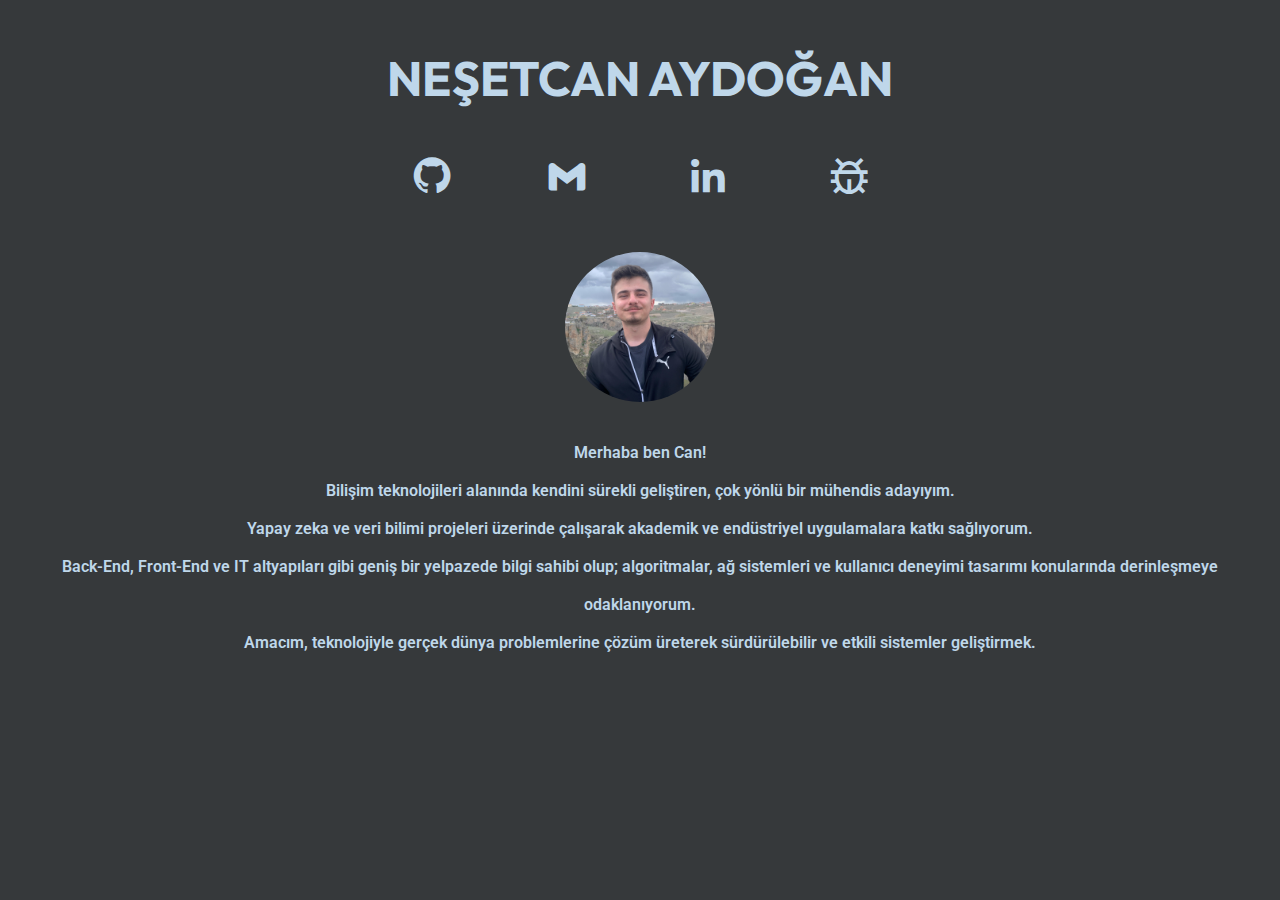
<file: index.html>
<!DOCTYPE html>
<html lang="en">
  <head>
    <meta charset="UTF-8" />
    <meta name="viewport" content="width=device-width, initial-scale=1.0" />
    <title>Nesetcan Aydogan | CE</title>

    <link rel="preconnect" href="https://fonts.googleapis.com" />
    <link rel="preconnect" href="https://fonts.gstatic.com" crossorigin />
    <link rel="stylesheet" href="style.css" />
    <link
      href="https://fonts.googleapis.com/css2?family=Outfit:wght@100..900&family=Roboto:ital,wght@0,100..900;1,100..900&display=swap"
      rel="stylesheet"
    />
    <link
      href="https://unpkg.com/boxicons@2.1.4/css/boxicons.min.css"
      rel="stylesheet"
    />
  </head>
  <body>
    <header>
      <div class="title">
        <h1>NEŞETCAN AYDOĞAN</h1>
      </div>
      <div class="links">
        <a href="https://github.com/nesetcanaydogan"
          ><i class="bx bxl-github"></i
        ></a>
        <a href="mailto:canaydogan0568@gmail.com">
          <i class="bx bxl-gmail"></i>
        </a>
        <a href="https://www.linkedin.com/in/canaydogantabb/">
          <i class="bx bxl-linkedin"></i>
        </a>
        <a href="mailto:canaydogan0568@gmail.com">
          <i class='bx bx-bug' ></i>
        </a>
      </div>
    </header>

    <section>
      <div class="image">
        <img
          src="/can.jpg"
          alt="Neşetcan Aydoğan"
        />
      </div>
      <div class="text">
        <p>
          Merhaba ben Can!<br />Bilişim teknolojileri alanında kendini sürekli
          geliştiren, çok yönlü bir mühendis adayıyım.<br />Yapay zeka ve veri
          bilimi projeleri üzerinde çalışarak akademik ve endüstriyel
          uygulamalara katkı sağlıyorum.<br />Back-End, Front-End ve IT
          altyapıları gibi geniş bir yelpazede bilgi sahibi olup; algoritmalar,
          ağ sistemleri ve kullanıcı deneyimi tasarımı konularında derinleşmeye
          odaklanıyorum.<br />Amacım, teknolojiyle gerçek dünya problemlerine
          çözüm üreterek sürdürülebilir ve etkili sistemler geliştirmek.
        </p>
      </div>
    </section>

    <script src="app.js"></script>
  </body>
</html>
</file>
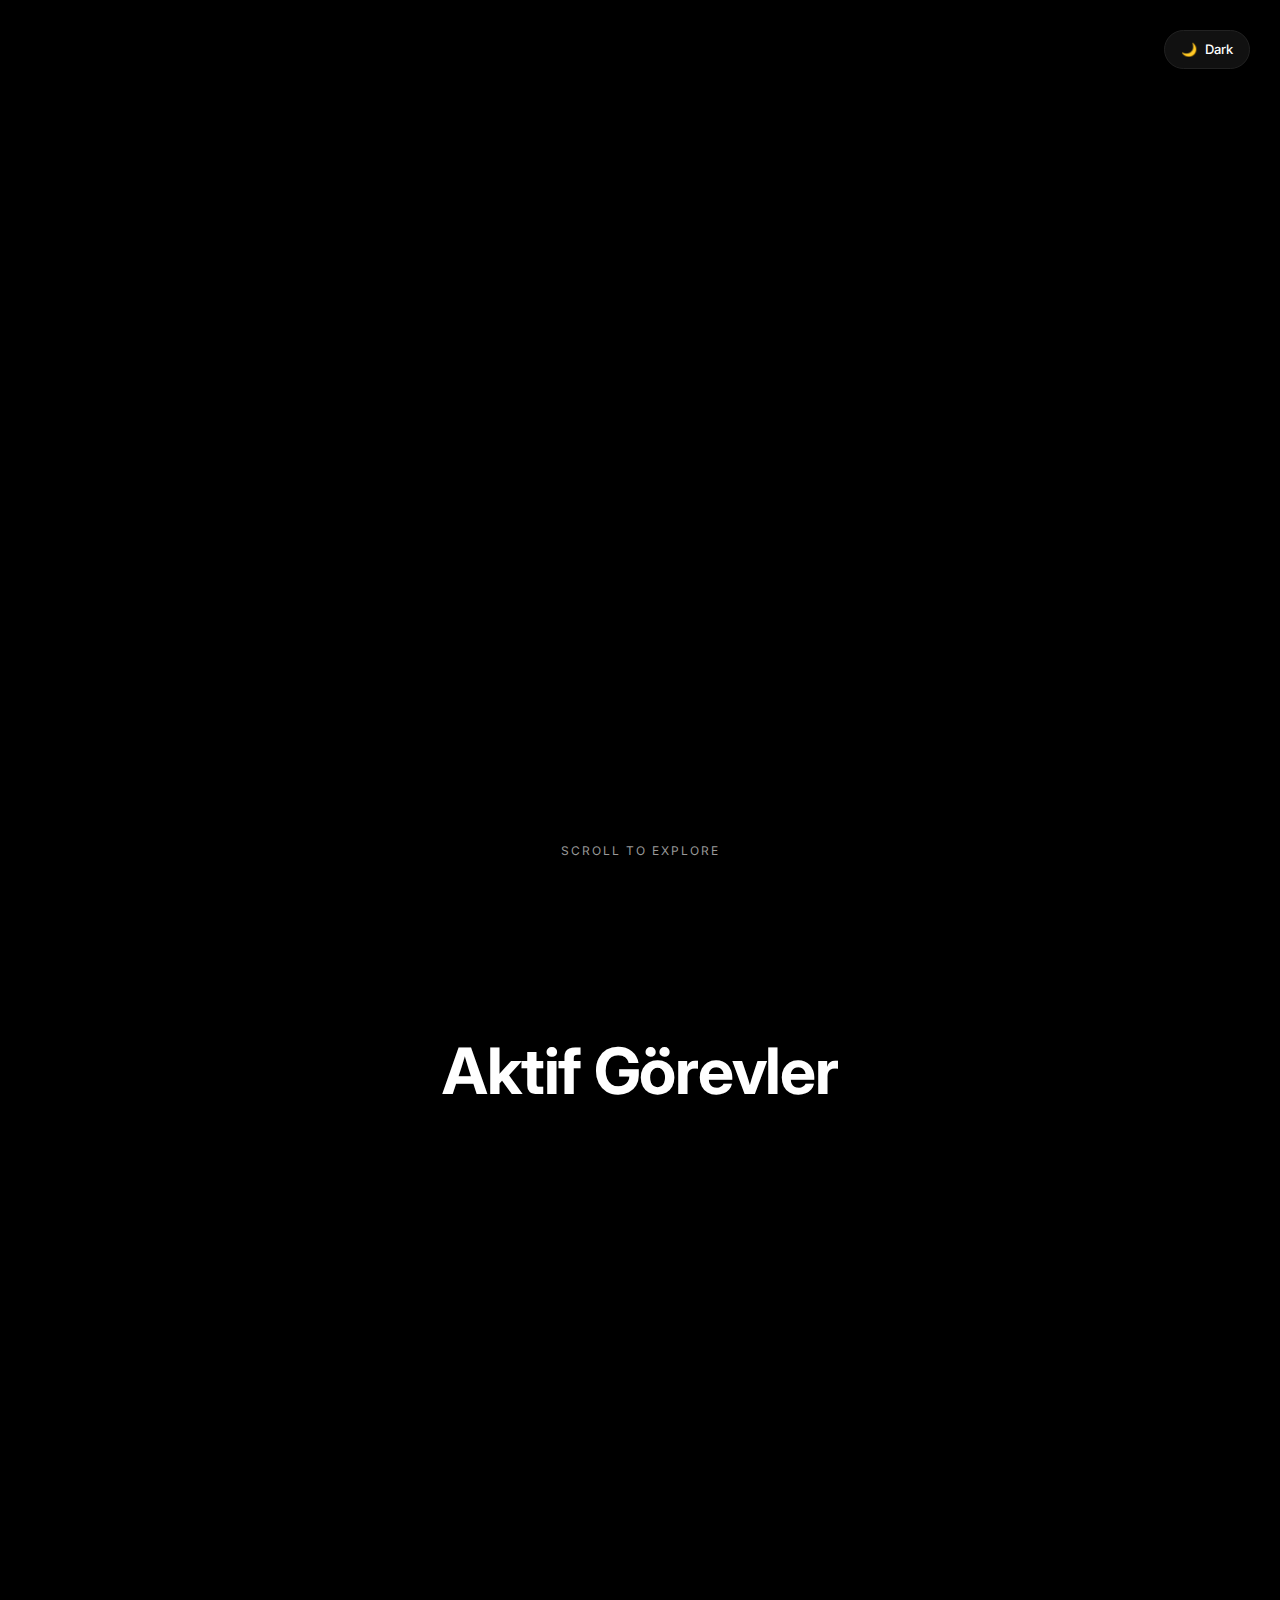
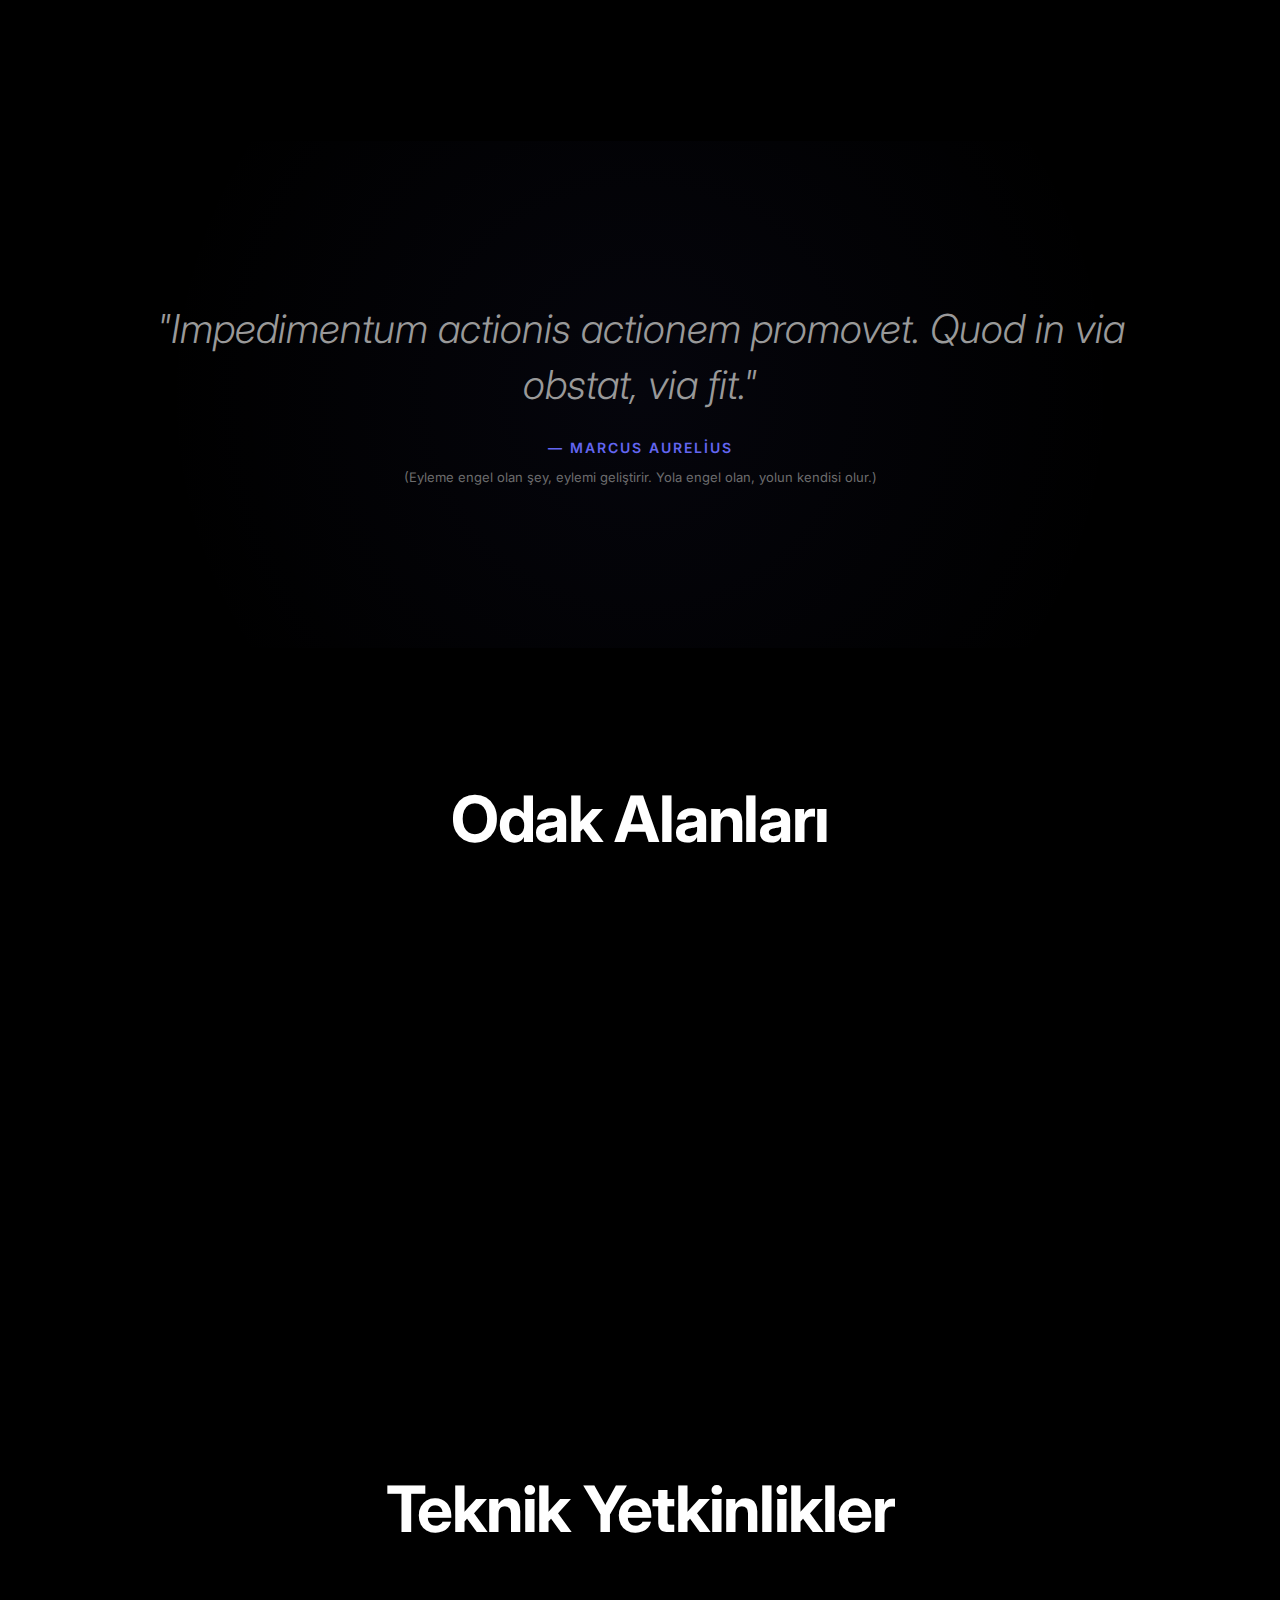
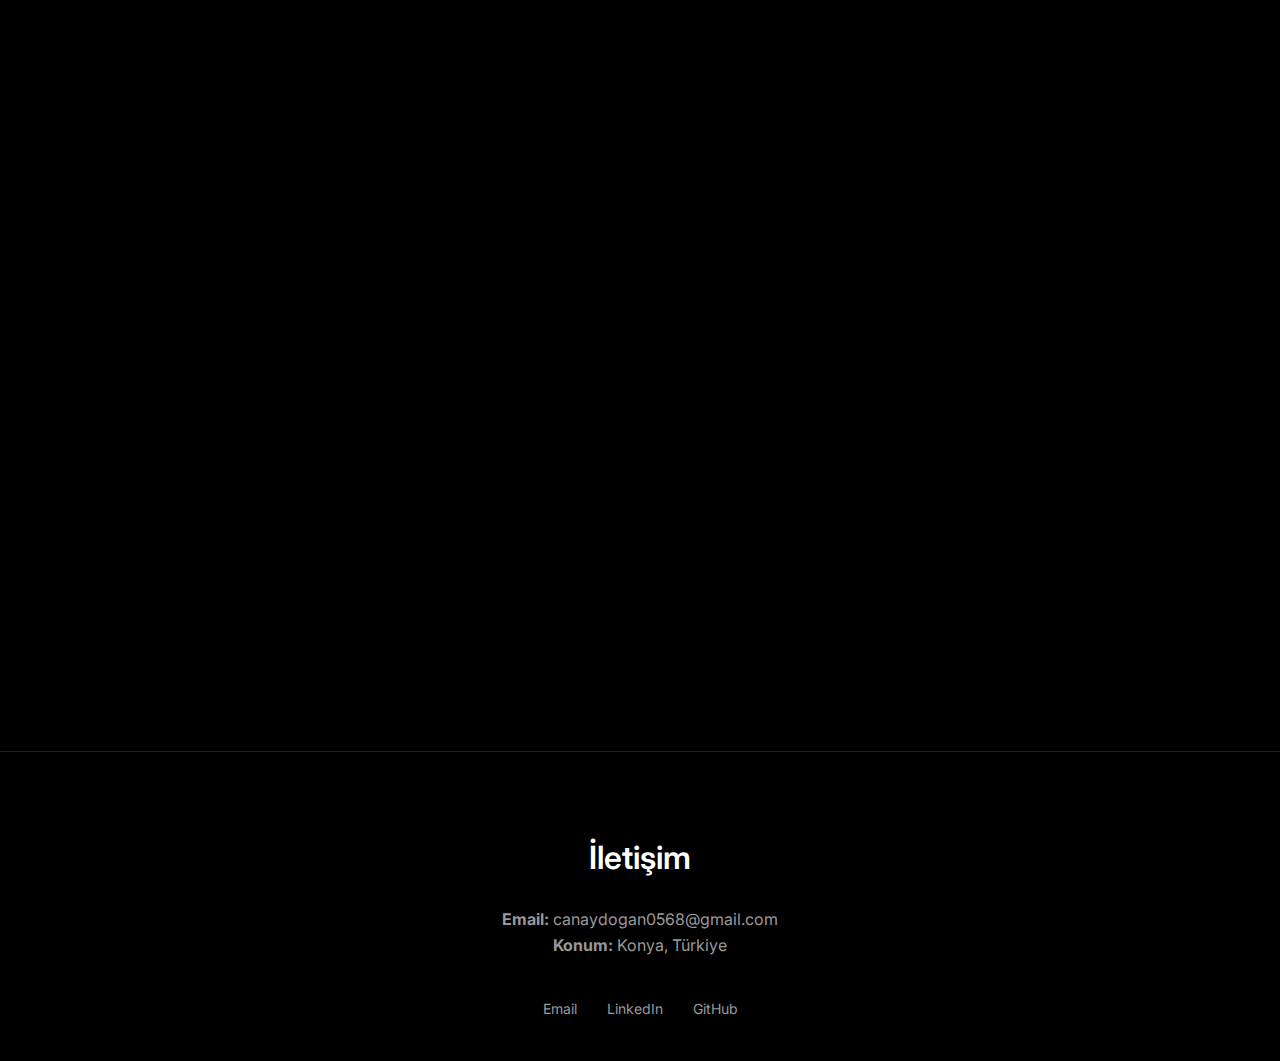
<file: cosmos_cv_portfolio.html>
<!DOCTYPE html>
<html lang="tr">
  <head>
    <meta charset="UTF-8" />
    <meta name="viewport" content="width=device-width, initial-scale=1.0" />
    <title>Neşetcan Aydoğan — Computer Engineering Student</title>
    <style>
      @import url("https://fonts.googleapis.com/css2?family=Inter:wght@300;400;500;600;700&display=swap");

      * {
        margin: 0;
        padding: 0;
        box-sizing: border-box;
      }

      :root {
        --bg-primary: #000000;
        --bg-secondary: #0a0a0a;
        --text-primary: #ffffff;
        --text-secondary: #999999;
        --accent: #6366f1;
        --card-bg: #111111;
        --border: #222222;
      }

      body.light-mode {
        --bg-primary: #ffffff;
        --bg-secondary: #fafafa;
        --text-primary: #000000;
        --text-secondary: #666666;
        --accent: #6366f1;
        --card-bg: #f5f5f5;
        --border: #e5e5e5;
      }

      body {
        font-family: "Inter", -apple-system, BlinkMacSystemFont, sans-serif;
        background: var(--bg-primary);
        color: var(--text-primary);
        line-height: 1.6;
        overflow-x: hidden;
        transition: background-color 0.6s ease, color 0.6s ease;
      }

      /* Theme Toggle */
      .theme-toggle {
        position: fixed;
        top: 30px;
        right: 30px;
        z-index: 1000;
        background: var(--card-bg);
        border: 1px solid var(--border);
        border-radius: 50px;
        padding: 8px 16px;
        cursor: pointer;
        font-size: 13px;
        font-weight: 500;
        transition: all 0.3s ease;
        display: flex;
        align-items: center;
        gap: 8px;
      }

      .theme-toggle:hover {
        transform: scale(1.05);
        border-color: var(--accent);
      }

      /* Hero Section */
      .hero-section {
        min-height: 100vh;
        display: flex;
        flex-direction: column;
        justify-content: center;
        align-items: center;
        text-align: center;
        padding: 0 20px;
        position: relative;
        overflow: hidden;
      }

      .scroll-indicator {
        position: absolute;
        bottom: 40px;
        left: 50%;
        transform: translateX(-50%);
        font-size: 12px;
        color: var(--text-secondary);
        text-transform: uppercase;
        letter-spacing: 2px;
        animation: float 2s ease-in-out infinite;
      }

      @keyframes float {
        0%,
        100% {
          transform: translateX(-50%) translateY(0);
        }
        50% {
          transform: translateX(-50%) translateY(-10px);
        }
      }

      .hero-content {
        max-width: 900px;
        width: 100%;
        opacity: 0;
        animation: fadeInUp 1.2s ease forwards;
        transform: translateY(40px);
      }

      @keyframes fadeInUp {
        to {
          opacity: 1;
          transform: translateY(0);
        }
      }

      .hero-label {
        font-size: 12px;
        text-transform: uppercase;
        letter-spacing: 3px;
        color: var(--text-secondary);
        margin-bottom: 20px;
        font-weight: 600;
      }

      .hero-title {
        font-size: clamp(40px, 8vw, 100px);
        font-weight: 700;
        line-height: 1.1;
        margin-bottom: 30px;
        letter-spacing: -0.03em;
      }

      .hero-subtitle {
        font-size: clamp(16px, 2.5vw, 24px);
        color: var(--text-secondary);
        line-height: 1.6;
        max-width: 800px;
        margin: 0 auto 40px auto;
      }

      .highlight-text {
        color: var(--accent);
        font-weight: 500;
      }

      .hero-meta {
        display: flex;
        justify-content: center;
        gap: 30px;
        flex-wrap: wrap;
        font-size: 14px;
        color: var(--text-secondary);
      }

      .hero-meta a {
        color: var(--accent);
        text-decoration: none;
        transition: opacity 0.3s ease;
      }

      .hero-meta a:hover {
        opacity: 0.7;
      }

      /* Grid Section */
      .grid-section {
        padding: 120px 60px;
        position: relative;
        max-width: 1400px;
        margin: 0 auto;
      }

      .section-title {
        font-size: clamp(36px, 5vw, 72px);
        font-weight: 700;
        margin-bottom: 80px;
        text-align: center;
        letter-spacing: -0.02em;
      }

      .floating-grid,
      .masonry-grid {
        display: grid;
        grid-template-columns: repeat(auto-fit, minmax(320px, 1fr));
        gap: 30px;
        width: 100%;
      }

      /* PARALLAX ve CARD AYARLARI 
           --tx ve --ty değişkenleri JavaScript ile güncellenecek.
        */
      .grid-item,
      .masonry-item {
        background: var(--card-bg);
        border: 1px solid var(--border);
        padding: 40px;
        border-radius: 16px;

        /* Başlangıç (Giriş) animasyonu için ayar */
        opacity: 0;
        transform: translateY(40px);

        /* Mouse hareketi için değişkenler (Varsayılan 0) */
        --tx: 0px;
        --ty: 0px;

        /* Geçişler: 
               Transform: Parallax için (linear/hızlı olmalı yoksa mouse'un gerisinde kalır)
               Border/Box-shadow: Hover efekti için
            */
        transition: transform 0.1s linear, opacity 0.8s ease,
          border-color 0.3s ease, box-shadow 0.3s ease;

        height: 100%;
        display: flex;
        flex-direction: column;
      }

      /* GÖRÜNÜR OLDUĞUNDA (Scroll ile geldiğinde)
           Transform özelliğini JS değişkenlerine bağlarız.
           Böylece JS --tx ve --ty'yi değiştirdiğinde kart hareket eder.
        */
      .grid-item.visible,
      .masonry-item.visible {
        opacity: 1;
        /* Parallax pozisyonu */
        transform: translate3d(var(--tx), var(--ty), 0);
      }

      /* HOVER EFEKTİ 
           Hem Parallax pozisyonunu korur hem de -10px yukarı kaldırır.
           Calc fonksiyonu ile ikisini birleştiriyoruz.
        */
      .grid-item:hover,
      .masonry-item:hover {
        border-color: var(--accent);
        box-shadow: 0 10px 40px rgba(99, 102, 241, 0.1);
        /* Parallax + Hover Lift */
        transform: translate3d(var(--tx), calc(var(--ty) - 10px), 0) !important;
      }

      .item-description {
        flex-grow: 1;
      }

      .item-label {
        font-size: 11px;
        text-transform: uppercase;
        letter-spacing: 2px;
        color: var(--text-secondary);
        margin-bottom: 16px;
        font-weight: 600;
      }

      .item-title {
        font-size: 24px;
        font-weight: 600;
        margin-bottom: 12px;
        line-height: 1.3;
      }

      .item-subtitle {
        font-size: 16px;
        color: var(--text-secondary);
        margin-bottom: 20px;
      }

      .item-meta {
        font-size: 13px;
        color: var(--text-secondary);
        margin-bottom: 20px;
        font-style: italic;
      }

      .item-description {
        font-size: 15px;
        line-height: 1.7;
        color: var(--text-secondary);
      }

      .item-description ul {
        margin-top: 16px;
        padding-left: 20px;
      }

      .item-description li {
        margin-bottom: 10px;
      }

      /* Tags */
      .tag-container {
        display: flex;
        flex-wrap: wrap;
        gap: 10px;
        margin-top: 24px;
      }

      .tag {
        font-size: 12px;
        padding: 6px 14px;
        background: var(--bg-primary);
        border: 1px solid var(--border);
        border-radius: 20px;
        color: var(--text-primary);
        font-weight: 500;
        transition: all 0.3s ease;
      }

      .tag:hover {
        background: var(--accent);
        border-color: var(--accent);
        color: white;
      }

      /* Quote Section */
      .quote-section {
        padding: 160px 60px;
        text-align: center;
        background: radial-gradient(
          circle at center,
          rgba(99, 102, 241, 0.05) 0%,
          transparent 70%
        );
      }

      .quote-text {
        font-size: clamp(24px, 4vw, 40px);
        font-weight: 300;
        line-height: 1.4;
        max-width: 1000px;
        margin: 0 auto;
        font-style: italic;
        color: var(--text-secondary);
      }

      /* Footer */
      .footer {
        padding: 80px 60px 40px;
        border-top: 1px solid var(--border);
        text-align: center;
      }

      .footer-content {
        max-width: 600px;
        margin: 0 auto;
      }

      .footer-title {
        font-size: 32px;
        font-weight: 600;
        margin-bottom: 24px;
      }

      .footer-links {
        display: flex;
        gap: 30px;
        margin-top: 40px;
        justify-content: center;
      }

      .footer-links a {
        color: var(--text-secondary);
        text-decoration: none;
        font-size: 14px;
        transition: color 0.3s ease;
      }

      .footer-links a:hover {
        color: var(--accent);
      }

      @media (max-width: 768px) {
        .hero-section,
        .grid-section,
        .footer {
          padding: 60px 20px;
        }

        .floating-grid,
        .masonry-grid {
          grid-template-columns: 1fr;
        }

        .theme-toggle {
          top: 20px;
          right: 20px;
        }
      }
    </style>
  </head>
  <body>
    <div class="theme-toggle" onclick="toggleTheme()">
      <span id="theme-icon">🌙</span>
      <span id="theme-text">Dark</span>
    </div>

    <section class="hero-section">
      <div class="hero-content">
        <div class="hero-label">Computer ENGINEERING Student & Developer</div>
        <h1 class="hero-title">Neşetcan Aydoğan</h1>

        <p class="hero-subtitle">
          Modern web teknolojileri ile yapay zeka sistemlerini birleştirerek
          ürünler geliştiren;
          <br />
          <span class="highlight-text"
            >Mühendis Adayı, Yazılım Geliştirici, Girişimci.</span
          >
        </p>

        <div class="hero-meta">
          <span>📍 Konya, Türkiye</span>
          <a href="mailto:canaydogan0568@gmail.com">Email</a>
          <a href="https://linkedin.com/in/canaydogantabb" target="_blank"
            >LinkedIn</a
          >
          <a href="https://github.com/nesetcanaydogan" target="_blank"
            >GitHub</a
          >
        </div>
      </div>
      <div class="scroll-indicator">Scroll to explore</div>
    </section>

    <section class="grid-section">
      <h2 class="section-title">Aktif Görevler</h2>
      <div class="floating-grid">
        <div class="grid-item">
          <div class="item-label">Yazılım Geliştirme & Yönetim</div>
          <h3 class="item-title">KTUN AI Lab</h3>
          <p class="item-subtitle">Sanayi ve Teknoloji Bakanlığı</p>
          <p class="item-meta">Ekim 2024 — Günümüz</p>
          <div class="item-description">
            <ul>
              <li>
                Laboratuvarın dijital dönüşümü için sistem yönetimi ve dashboard
                uygulaması geliştirme
              </li>
              <li>
                React, TailwindCSS ve JavaScript ile modern, responsive
                arayüzler tasarlama
              </li>
              <li>Proje süreçlerinin takibi ve ekip koordinasyonu</li>
            </ul>
          </div>
        </div>

        <div class="grid-item">
          <div class="item-label">Araştırma</div>
          <h3 class="item-title">TÜBİTAK 2209-A</h3>
          <p class="item-subtitle">Hidrotermal Karbonizasyon Optimizasyonu</p>
          <p class="item-meta">Eylül 2024 — Günümüz</p>
          <div class="item-description">
            <ul>
              <li>
                Veri toplama, literatür tarama ve analiz süreçlerini yönetme
              </li>
              <li>Araştırma çıktılarının sunumu için teknik altyapı desteği</li>
            </ul>
          </div>
        </div>
      </div>
    </section>

    <section class="quote-section">
      <p class="quote-text">
        "Impedimentum actionis actionem promovet. Quod in via obstat, via fit."
      </p>
      <div
        style="
          margin-top: 24px;
          font-size: 14px;
          color: var(--accent);
          letter-spacing: 2px;
          text-transform: uppercase;
          font-weight: 600;
        "
      >
        — Marcus Aurelius
      </div>
      <div
        style="
          margin-top: 8px;
          font-size: 13px;
          color: var(--text-secondary);
          opacity: 0.7;
        "
      >
        (Eyleme engel olan şey, eylemi geliştirir. Yola engel olan, yolun
        kendisi olur.)
      </div>
    </section>

    <section class="grid-section">
      <h2 class="section-title">Odak Alanları</h2>
      <div class="floating-grid">
        <div class="grid-item">
          <div class="item-label">Yapay Zeka</div>
          <h3 class="item-title">LLM & AI Sistemleri</h3>
          <div class="item-description">
            Büyük Dil Modelleri, RAG mimarileri ve AI ajanları üzerine
            çalışmalar. NLP tabanlı akıllı sistemler tasarlama ve entegrasyonu.
          </div>
          <div class="tag-container">
            <span class="tag">LLM</span>
            <span class="tag">RAG</span>
            <span class="tag">AI Agents</span>
            <span class="tag">NLP</span>
            <span class="tag">Veri Analizi</span>
          </div>
        </div>

        <div class="grid-item">
          <div class="item-label">Web Geliştirme</div>
          <h3 class="item-title">Fullstack Mimari</h3>
          <div class="item-description">
            Node.js ve SQL ile ölçeklenebilir backend mimarileri. React.js ile
            modern frontend uygulamaları. SaaS tabanlı ürün prototipleri.
          </div>
          <div class="tag-container">
            <span class="tag">React.js</span>
            <span class="tag">Node.js</span>
            <span class="tag">Express.js</span>
            <span class="tag">SQL</span>
            <span class="tag">RESTful APIs</span>
          </div>
        </div>
      </div>
    </section>

    <section class="grid-section">
      <h2 class="section-title">Teknik Yetkinlikler</h2>
      <div class="masonry-grid">
        <div class="masonry-item">
          <div class="item-label">Programlama Dilleri</div>
          <div class="tag-container">
            <span class="tag">Python</span>
            <span class="tag">JavaScript</span>
            <span class="tag">Java</span>
            <span class="tag">C</span>
            <span class="tag">SQL</span>
            <span class="tag">C#</span>
          </div>
        </div>

        <div class="masonry-item">
          <div class="item-label">Web Teknolojileri</div>
          <div class="tag-container">
            <span class="tag">React.js</span>
            <span class="tag">Node.js</span>
            <span class="tag">Express.js</span>
            <span class="tag">TailwindCSS</span>
            <span class="tag">HTML5/CSS3</span>
          </div>
        </div>

        <div class="masonry-item">
          <div class="item-label">Yapay Zeka</div>
          <div class="tag-container">
            <span class="tag">Large Language Models</span>
            <span class="tag">RAG Architecture</span>
            <span class="tag">AI Agents</span>
            <span class="tag">NLP</span>
          </div>
        </div>

        <div class="masonry-item">
          <div class="item-label">Araçlar</div>
          <div class="tag-container">
            <span class="tag">Git/GitHub</span>
            <span class="tag">VS Code</span>
            <span class="tag">PostgreSQL</span>
            <span class="tag">Agile/Scrum</span>
          </div>
        </div>

        <div class="masonry-item">
          <div class="item-label">Eğitim</div>
          <h3 class="item-title">Konya Teknik Üniversitesi</h3>
          <p class="item-subtitle">Bilgisayar Mühendisliği</p>
          <p class="item-meta">2024 — 2028</p>
          <div class="item-description">GANO: 3.03 / 4.00</div>
        </div>

        <div class="masonry-item">
          <div class="item-label">Dil Yetkinliği</div>
          <div class="item-description">
            <p><strong>İngilizce:</strong> B2 Upper Intermediate (EF SET)</p>
            <p style="margin-top: 10px">
              <strong>Almanca:</strong> A1-A2 Temel Seviye
            </p>
          </div>
        </div>
      </div>
    </section>

    <footer class="footer">
      <div class="footer-content">
        <h3 class="footer-title">İletişim</h3>
        <p style="color: var(--text-secondary)">
          <strong>Email:</strong> canaydogan0568@gmail.com<br />
          <strong>Konum:</strong> Konya, Türkiye
        </p>
        <div class="footer-links">
          <a href="mailto:canaydogan0568@gmail.com">Email</a>
          <a href="https://linkedin.com/in/canaydogantabb" target="_blank"
            >LinkedIn</a
          >
          <a href="https://github.com/nesetcanaydogan" target="_blank"
            >GitHub</a
          >
        </div>
      </div>
    </footer>

    <script>
      // Theme Toggle
      function toggleTheme() {
        document.body.classList.toggle("light-mode");
        const isDark = !document.body.classList.contains("light-mode");
        document.getElementById("theme-icon").textContent = isDark
          ? "🌙"
          : "☀️";
        document.getElementById("theme-text").textContent = isDark
          ? "Dark"
          : "Light";
      }

      // Scroll Animations
      const observerOptions = {
        threshold: 0.1,
        rootMargin: "0px 0px -50px 0px",
      };

      const observer = new IntersectionObserver((entries) => {
        entries.forEach((entry, index) => {
          if (entry.isIntersecting) {
            setTimeout(() => {
              entry.target.classList.add("visible");
            }, 100);
          }
        });
      }, observerOptions);

      document.querySelectorAll(".grid-item, .masonry-item").forEach((el) => {
        observer.observe(el);
      });

      // Smooth Scroll
      document.querySelectorAll('a[href^="#"]').forEach((anchor) => {
        anchor.addEventListener("click", function (e) {
          e.preventDefault();
          const target = document.querySelector(this.getAttribute("href"));
          if (target) {
            target.scrollIntoView({ behavior: "smooth", block: "start" });
          }
        });
      });

      // PARALLAX EFFECT GERİ EKLENDİ
      // CSS Variable kullanarak performanslı ve hatasız hale getirildi.
      document.addEventListener("mousemove", (e) => {
        // Ekranın ortasını referans al
        const mouseX = e.clientX - window.innerWidth / 2;
        const mouseY = e.clientY - window.innerHeight / 2;

        document
          .querySelectorAll(".grid-item, .masonry-item")
          .forEach((item, index) => {
            // Her karta farklı bir hız faktörü ver (0.01 - 0.03 arası)
            // Modüler aritmetik ile çeşitlilik sağlar
            const speed = ((index % 4) + 1) * 0.008;

            const x = mouseX * speed;
            const y = mouseY * speed;

            // CSS değişkenlerini güncelle (Bu, layout'u bozmaz)
            item.style.setProperty("--tx", `${x}px`);
            item.style.setProperty("--ty", `${y}px`);
          });
      });
    </script>
  </body>
</html>
</file>
<file: style.css>
* {
    margin: .5em;
    color: #BFD7EA;
}

body {
    background-color: #36393B;
    display: flex;
    flex-direction: column;
}

header {
    text-align: center;
    font-family: Outfit, sans-serif;
}

header h1 {
    font-size: 3em;
}

.links a {
    text-decoration: none;
    font-size: 2.75em;
}

.links a i {
    transition: .3s;
}

.links a i:hover {
    color: #6fa0c9;
    transition: .3s;
    transform: scale(1.05);
}

.image img {
    width: 150px;
    height: 150px;
    border-radius: 100%;
    display: flex;
    margin: 0 auto;
}

.text {
    font-family: Roboto, sans-serif;
    font-weight: 600;
    text-align: center;
    line-height: 38px;
    margin-top: 2em;
}
</file>
